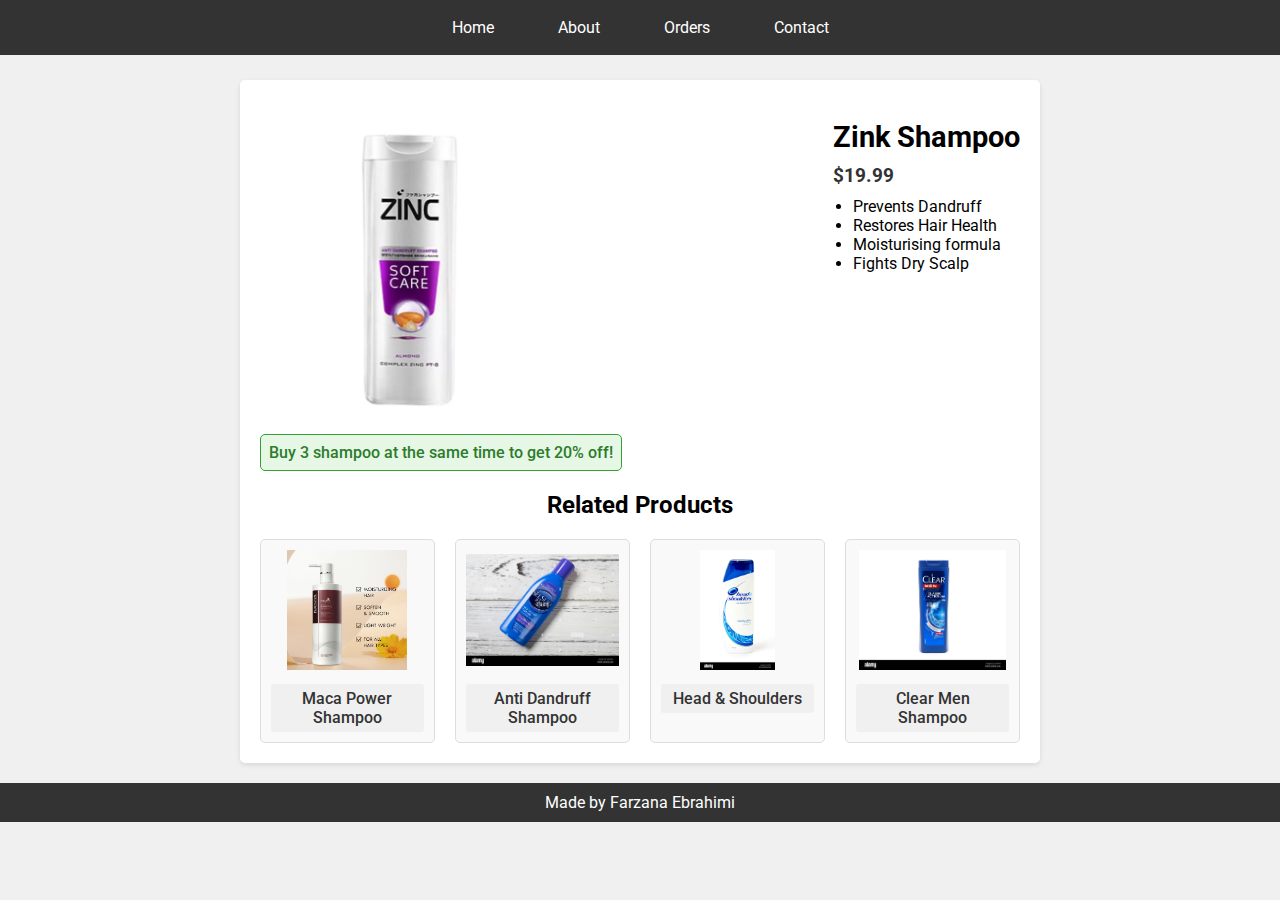
<file: index.html>
<!DOCTYPE html> 
<html lang="en">
<head>
    <meta charset="UTF-8">
    <meta name="viewport" content="width=device-width, initial-scale=1.0">
    <title>Zink Shampoo</title>
    <link rel="stylesheet" href="styles.css">
    <link rel="stylesheet" href="https://fonts.googleapis.com/css2?family=Roboto:wght@400;500&display=swap">
</head>
<body>
    <!-- Navigation Menu -->
    <nav>
        <div class="menu">
            <a href="#">Home</a>
            <a href="about.html">About</a>
            <a href="#">Orders</a>
            <a href="#">Contact</a>
        </div>
    </nav>

    <!-- Product Container -->
    <div class="product-container">
        <!-- Product Row -->
        <div class="row">
            <!-- Product Image -->
            <div class="product-image">
                <img src="Zink.png" alt="Zink Shampoo">
                <div class="promo-code">Buy 3 shampoo at the same time to get 20% off!</div>
            </div>
            <!-- Product Details -->
            <div class="product-detail">
                <h1>Zink Shampoo</h1>
                <p class="price">$19.99</p>
                <ul>
                    <li>Prevents Dandruff</li>
                    <li>Restores Hair Health</li>
                    <li>Moisturising formula</li>
                    <li>Fights Dry Scalp</li>
                </ul>
            </div>
        </div>

        <!-- Related Products -->
        <h2 class="related-title">Related Products</h2>
        <div class="row related-products">
            <div class="related-product">
                <img src="related3.jpg" alt="Maca Power Shampoo">
                <div class="related-product-name">Maca Power Shampoo</div>
            </div>
            <div class="related-product">
                <img src="related4.jpg" alt="Anti Dandruff Shampoo">
                <div class="related-product-name">Anti Dandruff Shampoo</div>
            </div>
            <div class="related-product">
                <img src="shampoo.jpg" alt="Head & Shoulders Shampoo">
                <div class="related-product-name">Head & Shoulders</div>
            </div>
            <div class="related-product">
                <img src="shampoo1.jpg" alt="Clear Men Shampoo">
                <div class="related-product-name">Clear Men Shampoo</div>
            </div>
        </div>
    </div>

    <!-- Footer -->
    <footer>
        <p>Made by Farzana Ebrahimi</p>
    </footer>
</body>
</html>
</file>
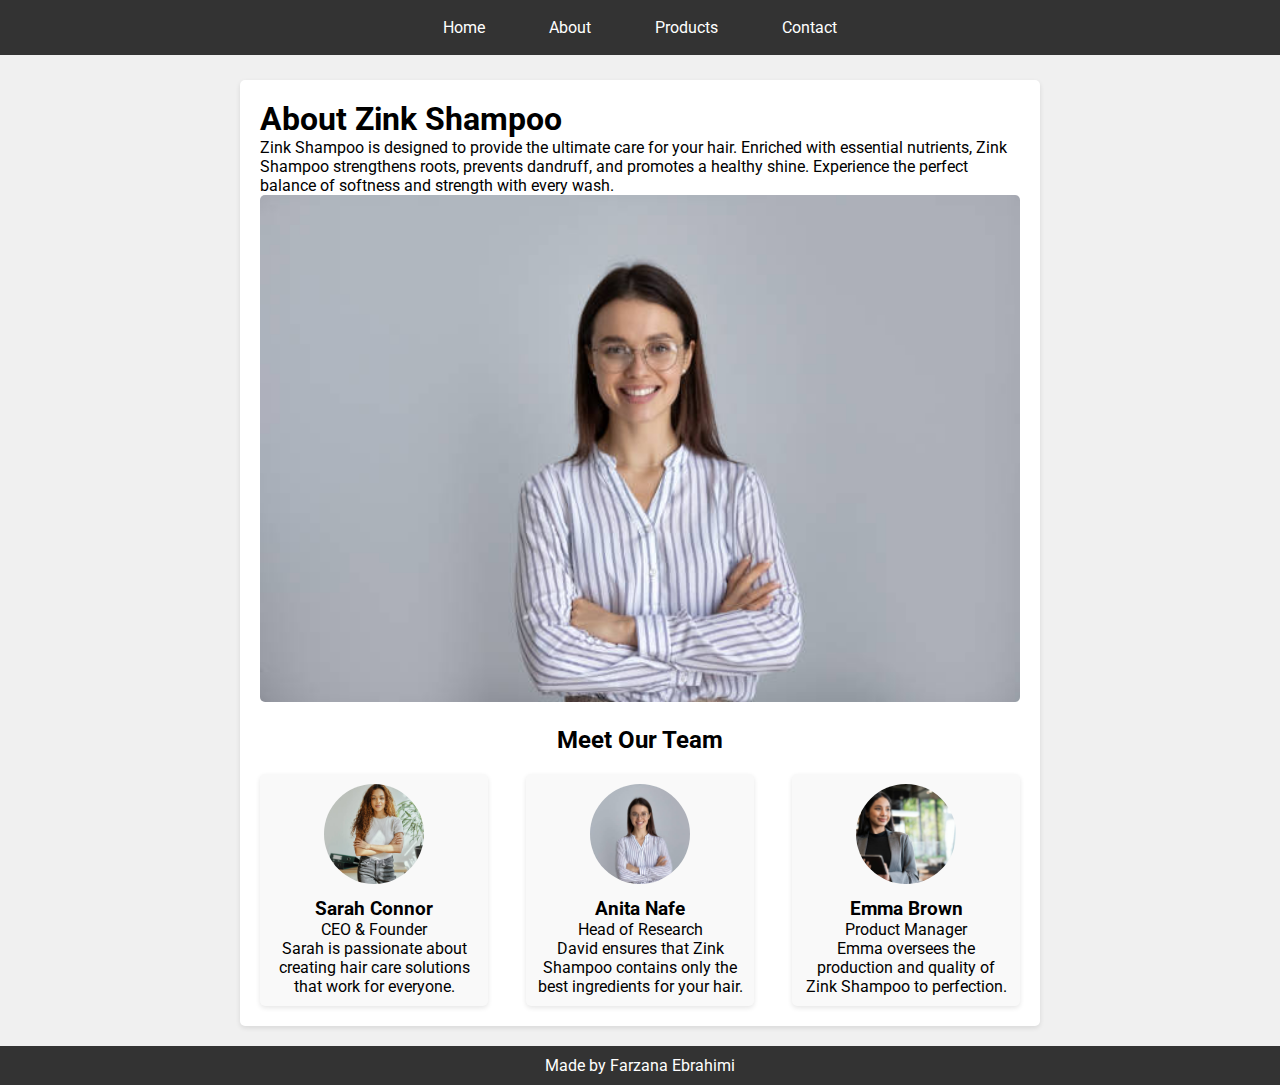
<file: about.html>
<!-- about.html -->
<!DOCTYPE html>
<html lang="en">
<head>
    <meta charset="UTF-8">
    <meta name="viewport" content="width=device-width, initial-scale=1.0">
    <title>Zink Shampoo</title>
    <link rel="stylesheet" href="styles.css">
    <link rel="stylesheet" href="https://fonts.googleapis.com/css2?family=Roboto:wght@400;500&display=swap">
</head>
<body>
    <!-- Navigation Menu -->
    <nav>
        <div class="menu">
            <a href="index.html">Home</a>
            <a href="about.html">About</a>
            <a href="#">Products</a>
            <a href="#">Contact</a>
        </div>
    </nav>

    <!-- About Page Container -->
    <div class="product-container">
        <h1>About Zink Shampoo</h1>
        <p>Zink Shampoo is designed to provide the ultimate care for your hair. Enriched with essential nutrients, Zink Shampoo strengthens roots, prevents dandruff, and promotes a healthy shine. Experience the perfect balance of softness and strength with every wash.</p>
        
        <!-- Main Image with Caption -->
        <div class="image-container">
            <img src="f.jpg" alt="Zink Shampoo Bottle" class="main-image">
            <div class="caption">Zink Shampoo - Your Hair's Best Friend</div>
        </div>

        <!-- Team Members Section -->
        <h2 class="related-title">Meet Our Team</h2>
        <div class="row">
            <div class="team-member">
                <img src="C.jpg" alt="Member 1" class="team-image">
                <h3>Sarah Connor</h3>
                <p>CEO & Founder</p>
                <p>Sarah is passionate about creating hair care solutions that work for everyone.</p>
            </div>
            <div class="team-member">
                <img src="B.jpg" alt="Member 2" class="team-image">
                <h3>Anita Nafe</h3>
                <p>Head of Research</p>
                <p>David ensures that Zink Shampoo contains only the best ingredients for your hair.</p>
            </div>
            <div class="team-member">
                <img src="E.jpg" alt="Member 3" class="team-image">
                <h3>Emma Brown</h3>
                <p>Product Manager</p>
                <p>Emma oversees the production and quality of Zink Shampoo to perfection.</p>
            </div>
        </div>
    </div>

    <!-- Footer -->
    <footer>
        <p>Made by Farzana Ebrahimi</p>
    </footer>
</body>
</html>
</file>
<file: styles.css>
/* General Reset */
* {
    margin: 0;
    padding: 0;
    box-sizing: border-box;
    font-family: 'Roboto', sans-serif;
}

body {
    background-color: #f0f0f0;
}

/* Navigation Menu */
nav {
    background-color: #333;
    padding: 10px 0;
    position: fixed;
    top: 0;
    width: 100%;
    z-index: 10;
}

.menu {
    display: flex;
    justify-content: center;
}

.menu a {
    color: #fff;
    text-decoration: none;
    margin: 0 20px;
    padding: 8px 12px;
    transition: background 0.3s ease;
}

.menu a:hover {
    background-color: #555;
}

/* Product Container */
.product-container {
    width: 800px;
    margin: 80px auto 20px;
    background-color: #fff;
    padding: 20px;
    border-radius: 5px;
    box-shadow: 0 2px 5px rgba(0, 0, 0, 0.1);
}

/* Image Container */
.image-container {
    position: relative;
    text-align: center;
}

.main-image {
    width: 100%;
    height: auto;
    border-radius: 5px;
}

.caption {
    position: absolute;
    top: 10px;
    right: 10px;
    background-color: rgba(0, 0, 0, 0.7);
    color: #fff;
    padding: 8px;
    border-radius: 5px;
    font-size: 0.9rem;
    display: none;
}

.image-container:hover .caption {
    display: block;
}

/* Team Section */
.row {
    display: flex;
    justify-content: space-between;
    margin-top: 20px;
}

/**/
.product-image img {
    width: 300px;
    height: auto;
    border-radius: 5px;
}
.promo-code {
    margin-top: 10px;
    background-color: #e6f7e6;
    border: 1px solid #33a233;
    padding: 8px;
    text-align: center;
    color: #2b7c2b;
    font-weight: 500;
    border-radius: 5px;
}
.product-detail {
    margin-left: 20px;
}
.product-detail h1 {
    margin-bottom: 10px;
    font-size: 1.8rem;
}
.price {
    font-size: 1.2rem;
    font-weight: bold;
    color: #333;
    margin-bottom: 10px;
}
.product-detail ul {
    list-style-type: disc;
    margin-left: 20px;
}
.related-title {
    font-size: 1.5rem;
    margin: 20px 0;
    text-align: center;
}
.related-products {
    display: flex;
    justify-content: space-between;
}
.related-product {
    width: 23%;
    background-color: #f9f9f9;
    padding: 10px;
    text-align: center;
    border: 1px solid #ddd;
    border-radius: 5px;
}
.related-product img {
    width: 100%;
    height: 120px;
    object-fit: contain;
    margin-bottom: 10px;
}
.related-product-name {
    background-color: #f0f0f0;
    padding: 5px;
    border-radius: 3px;
    font-weight: 500;
    color: #333;
}

/**/
.team-member {
    width: 30%;
    text-align: center;
    background-color: #f9f9f9;
    padding: 10px;
    border-radius: 5px;
    box-shadow: 0 2px 5px rgba(0, 0, 0, 0.1);
}

.team-image {
    width: 100px;
    height: 100px;
    border-radius: 50%;
    margin-bottom: 10px;
    object-fit: cover;
}

.related-title {
    text-align: center;
    margin: 20px 0;
    font-size: 1.5rem;
}

/* Footer */
footer {
    background-color: #333;
    color: #fff;
    text-align: center;
    padding: 10px 0;
    margin-top: 20px;
    position: relative;
}
</file>
